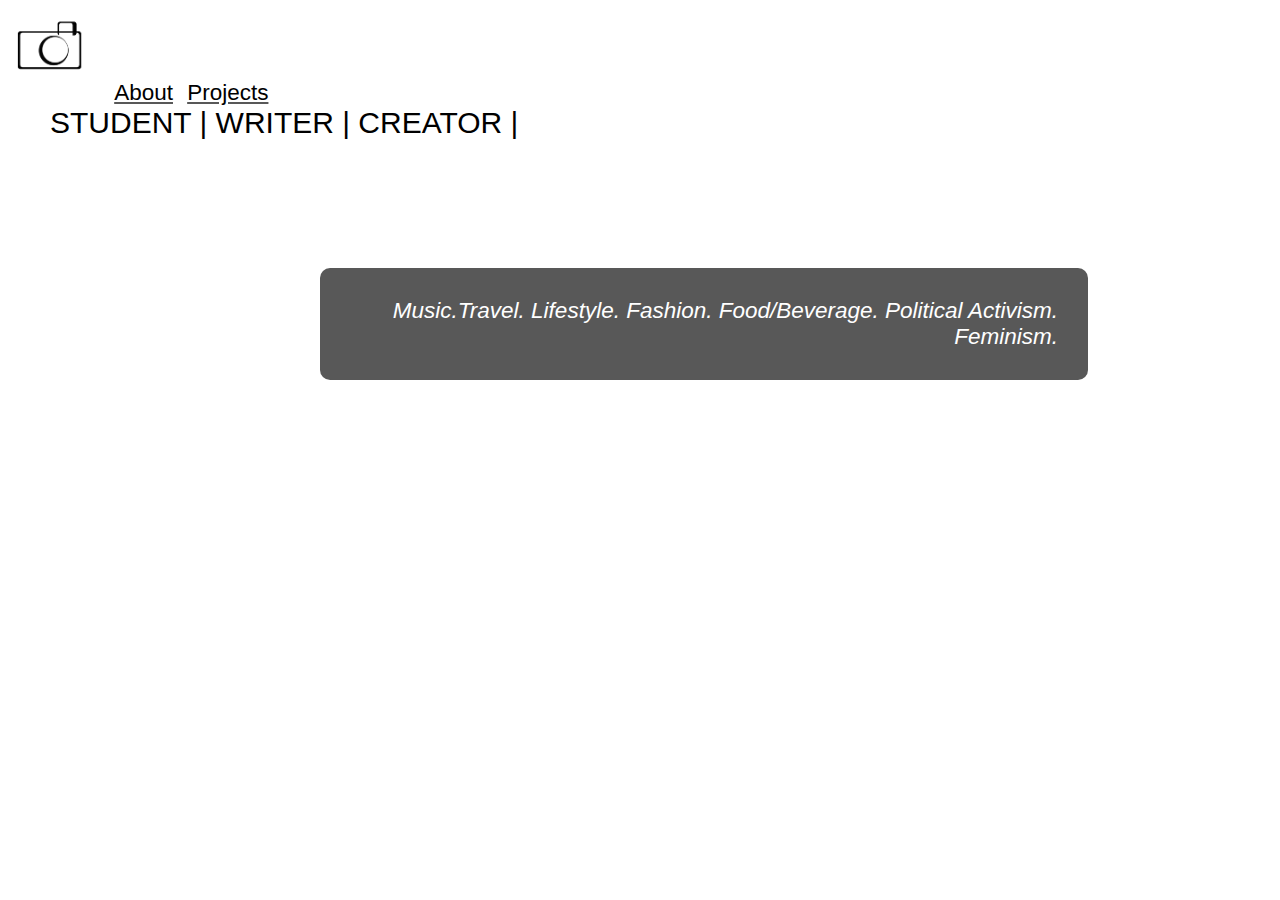
<file: index.html>
<!DOCTYPE html>
<html lang="en">

<head>
    <meta charset="utf-8">
    <title>AB / Communications</title>
    <link rel="stylesheet" href="css/styles.css">
</head>

<body>
    <a href="https://alyssabileschi.wixsite.com/ambileschi"><img src="images/cameralogo2.png" alt="AB home page" height="100"></a>
    <a class="main-nav" href="about.html">About</a>
    <a class="main-nav" href="projects.html">Projects</a>
    <h1 class="h1-title">STUDENT | WRITER | CREATOR |</h1>
    <h2 class="p-quote">
            <i> Music.Travel. Lifestyle. Fashion.
            Food/Beverage. Political Activism. Feminism.</i>
    </h2>
</body>

</html>
</file>
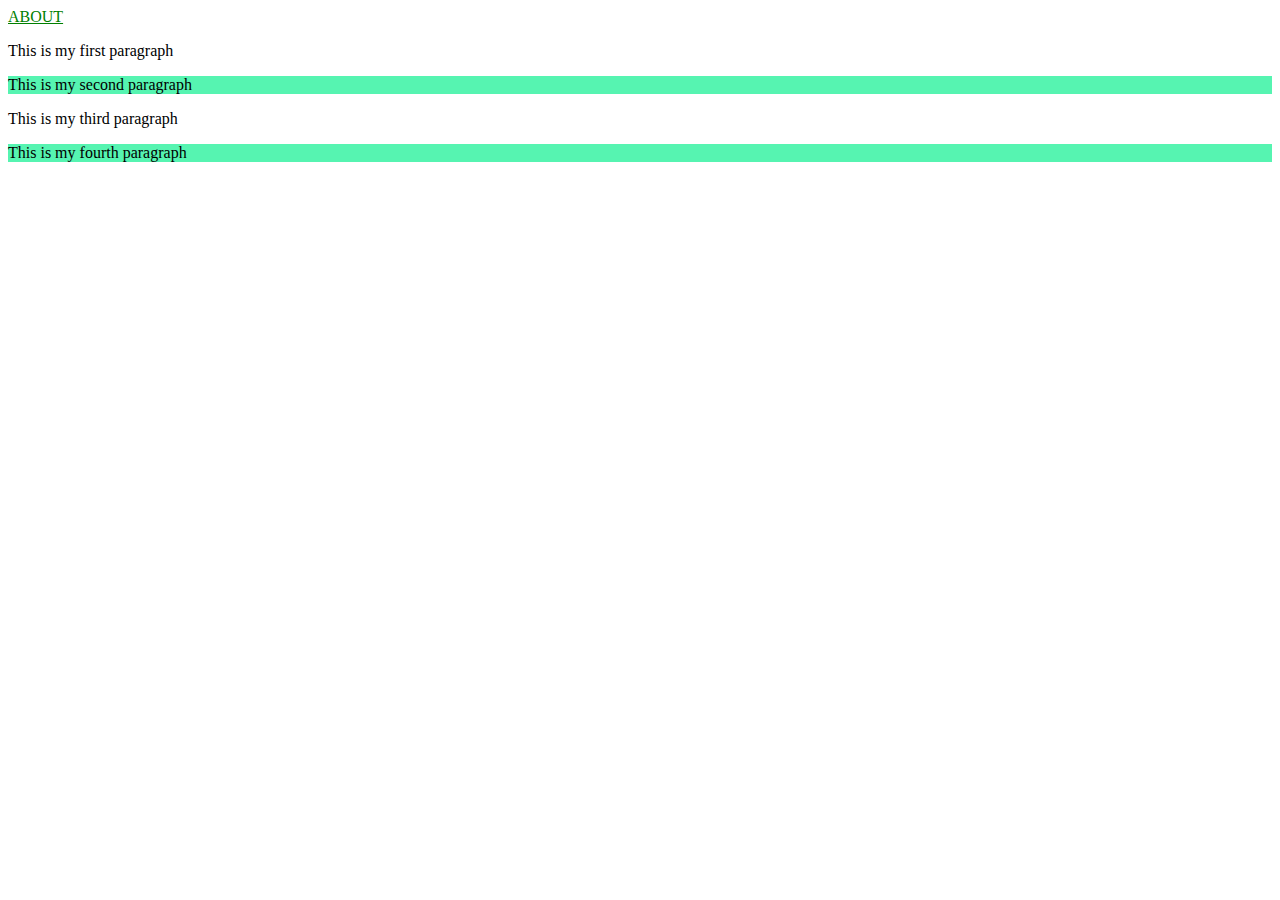
<file: demo.html>
<!DOCTYPE html>
<html lang="en">
    <head>
    <meta charset=utf-8>
    <title>Demo of web stuff</title>
    <link rel="stylesheet" type="text/css" href="css/morestyles.css">

</head>


<body>

    <a href="about.html" target="_blank">About</a>
    <p> This is my first paragraph</p>
    <p class="p-special"> This is my second paragraph
    </p>
    <p> This is my third paragraph</p>
    <p class="p-special"> This is my fourth paragraph</p>

</body>













</html>
</file>
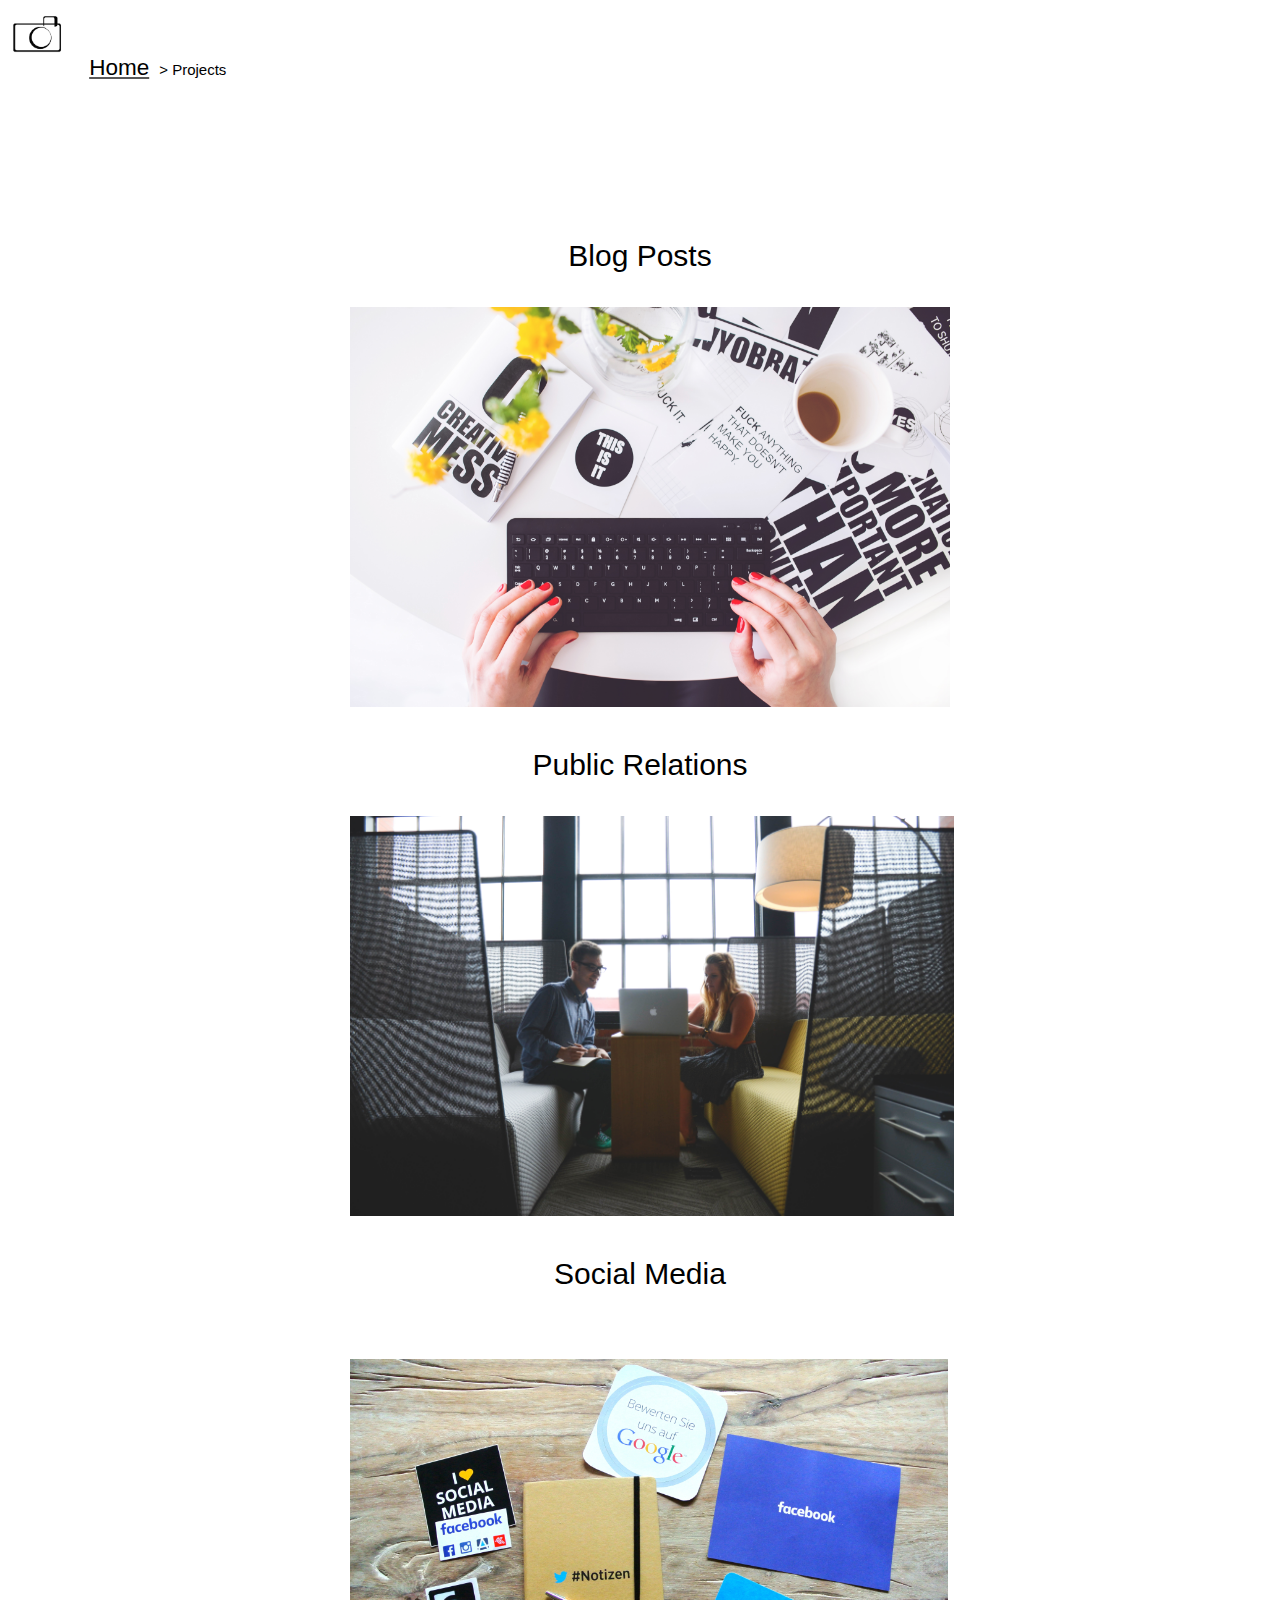
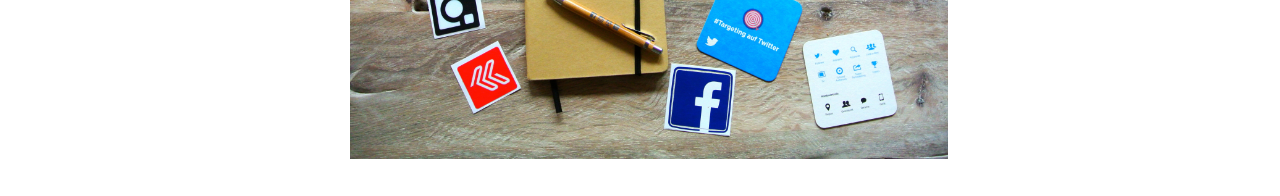
<file: projects.html>
<!DOCTYPE html>
<html lang="en">

<head>
    <meta charset="utf-8">
    <title>AB / Communications > Projects</title>
    <link rel="stylesheet" href="css/styles.css">
</head>

<body>
    <header>
        <a id="logo" href="https://alyssabileschi.wixsite.com/ambileschi/about"><img src="images/cameralogo2.png" alt="AB Home Page" height="75"></a>
        <a class="main-nav" href="index.html">Home</a>> Projects
    </header> 
        <div class="section-features">
    <h1>Blog Posts 
        <br> <br>
                <a href="https://alyssabileschi.wixsite.com/ambileschi/blog-posts"><img src="images/blog.jpg" alt="Blogs" height="400"></a>
        <br><br>Public Relations <br><br>
                <a href="https://alyssabileschi.wixsite.com/ambileschi/public-relations"><img src="images/pr.jpg" alt="Public Relations" height="400"></a>
        <br><br> Social Media <br><br>
            <br>
                <a href="https://alyssabileschi.wixsite.com/ambileschi/social-media"><img src="images/socialmedia.jpeg" alt="Social" height="400"></a>
            </h1>
    </div>

</body>

</html>
</file>
<file: css/styles.css>
* {
    box-sizing:border-box;
    margin: 0;
}

header {
    margin-bottom: 100px;
}

html {
    color: #000000;
    font-size: 15px;
    font-family: "arial", "sans-serif";
}

body {
    background-image: url("https://images.pexels.com/photos/818650/pexels-photo-818650.jpeg?w=940&h=650&dpr=2&auto=compress&cs=tinysrgb");
    background-size: cover;
    background-position: center;
    height: 100vh;
    /* use 100% of the view height (vh) so image doesn't repeat, but fills space instead) */
}


h1,
h2 {
    font-weight: 200;
}

.h1-title,
.h2-title,
.ul-title {
    margin-left: 50px;
}

.ul-title {
    margin-top: 5%;
    margin-bottom: 5%;
    background-color: rgb(88, 88, 88);
    border-radius: 10px;
    padding: 30px;
    width: 50%;
    margin-top: 10%;
    margin-right: 50%;
    margin-left: 25%;
    margin-bottom: 50px;
    text-align: right;
    color: #ffffff;
    font-weight: 300;
    
}

a {
    padding: 0px 10px 0px 0px;
    /* only give some space to the right of anchors (links) */
    color: #000000;
    /* set anchor color to white */
}

p {
    width: 75%;
    max-width: 500px;
}

img {
    padding: 0px 0px 0px 0px;
}

.image-box {
    width: 15%;
    padding: 20px;
    display: inline-block;
}

.section-pics {
    background-image: linear-gradient(#ffffff, #000000);
    background-color: rgba(255, 255, 255, 0.2);
    border: 1px solid #ffffff;
    width: 60%;
    margin-top: 5%;
    margin-right: 20%;
    margin-left: 20%;
}

.p-quote {
    background-color: rgb(88, 88, 88);
    border-radius: 10px;
    padding: 30px;
    width: 60%;
    margin-top: 10%;
    margin-right: 50%;
    margin-left: 25%;
    margin-bottom: 50px;
    text-align: right;
    color: #ffffff;
    font-weight: 300;
}

.main-nav {
    text-decoration-color: #585858;
    font-size: 150%;
}

.projects-features {
    width:50%;
    margin-left: 25%;
    margin-right: 25%;
    margin-top: 5%;
    padding: 50px;
    color: #000000;
    background-color: rgba(255, 255, 255, 0.2);
    text-align: center;
}

.section-features {
    width: 50%;
    margin-left: 25%;
    margin-right: 25%;
    margin-top: 10%;
    padding: 30px;
    color: #000000;
    background-color: rgba(255, 255, 255, 0.6);
    text-align: center;
}

.bottom-photo {
    width: 100%;
    margin-left: 0%;
    margin-right: 0%;
}

.section-pics-copy {
    width: 80%;
    margin-left: 10%;
    margin-right: 10%;
}
</file>
<file: css/morestyles.css>
a {
    color: green;
    text-transform: uppercase;
}

.p-special{
    background-color: #56f4b1;
}
</file>
